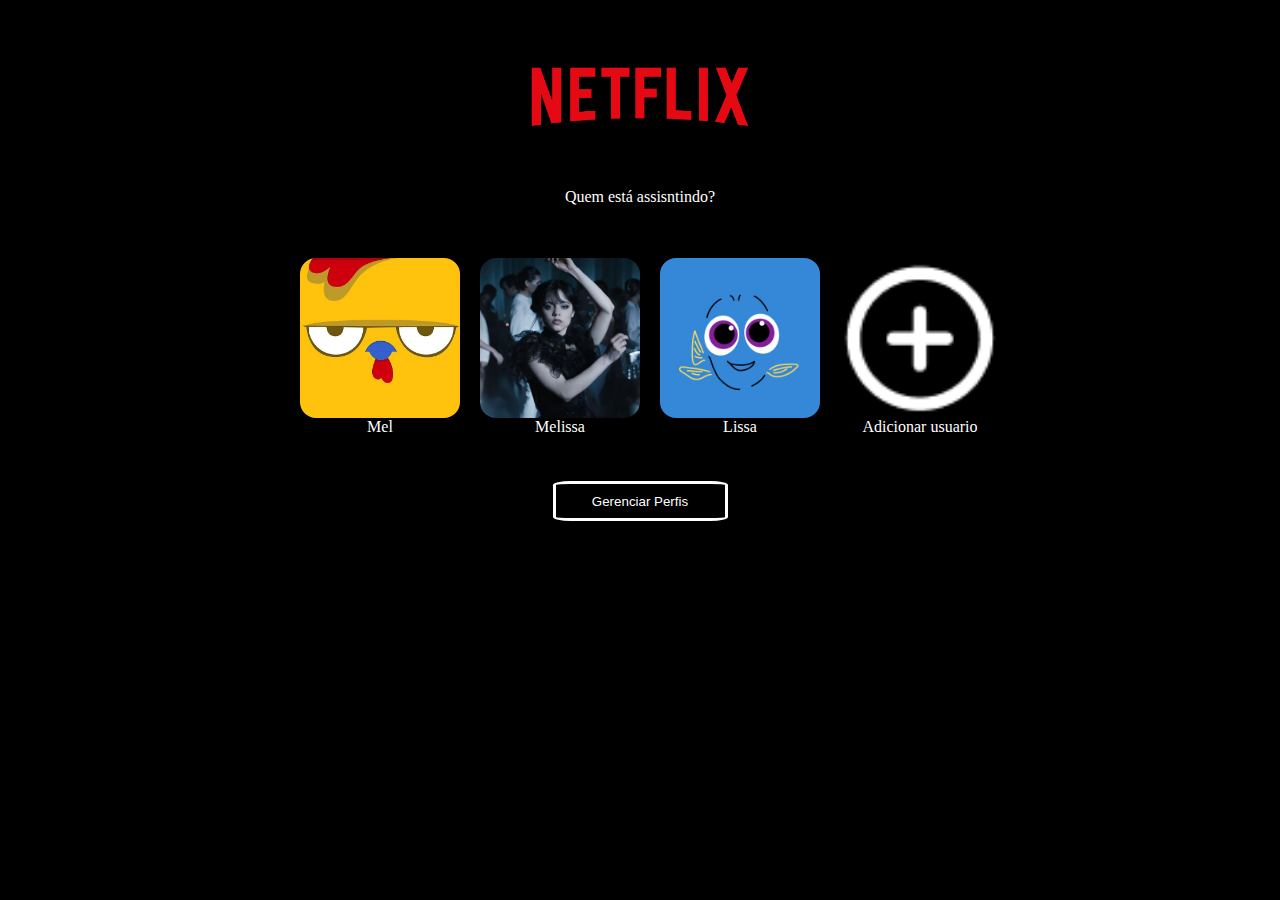
<file: index.html>
<!DOCTYPE html>
<html lang="pt-br">
<head>
    <meta charset="UTF-8">
    <meta http-equiv="X-UA-Compatible" content="IE=edge">
    <meta name="viewport" content="width=device-width, initial-scale=1.0">
    <title>Netflix</title>
    <link rel="stylesheet" href="estilo.css">
</head>
<body>
    <main class="container">
        <header>
            <img src="./img/netflix.png" alt="logo kenzieflix" height="150" >
        </header>
        <section>
            <p>Quem está assisntindo?</p>
            <div class="perfis">
                <div id="perfil1">
                <img src="./img/‘2018 Netflix Chicken profile icon’ by Norbert-Sloth.jpg" alt="personagem galinha" height="160" width="160" id="img1">
                <label for="img1">Mel</label>
                </div>
                <div id="perfil2">
                    <img src="./img/download.jpg" alt="personagem Wandinha" height="160" width="160" id="img2">
                    <label for="img2">Melissa</label>
                </div>
                <div id="perfil3">
                    <img src="./img/Projects.jpg" alt="personagem dory" height="160" width="160" id="img3">
                    <label for="img3">Lissa</label>
                </div>
                <div id="perfil4">
                    <img src="./img/plus.png" alt="adicionar-usuario" height="160" width="160" id="img4">
                    <label for="img4">Adicionar usuario</label>
                </div>
            </div>
            <div>
            <button id="botao">Gerenciar Perfis</button>
            </div>
        </section>

    </main>
</body>
</html>
</file>
<file: estilo.css>
body{
    background-color: black;
    color:white;
    text-align:center;
    display: flex;
    justify-content: center;

}
header{
    color:blue;
    margin: 10px;
}
p{
    margin-bottom: 6%;
}
.perfis{
    display:flex;
    max-width:700px;
}
img{
    border-radius: 10%;
}
#perfil1{
    width: 160px;
    margin:10px;
    display: flex;
    flex-direction: column;
}
#perfil1 :hover{
   border:white solid 2px;
}
#perfil2{
    width: 160px;
    margin:10px;
    display: flex;
    flex-direction: column;
}
#perfil2 :hover{
    border:white solid 2px;
 }
#perfil3{
    width: 160px;
    margin:10px;
    display: flex;
    flex-direction: column;
}
#perfil3 :hover{
    border:white solid 2px;
 }
#perfil4{
    width: 160px;
    margin:10px;
    display: flex;
    flex-direction: column;
}
#perfil4 :hover{
    border:white solid 2px;
 }
#botao{
    background-color: black;
    color:white;
    border: solid;
    border-radius: 10%;
    width:25%;
    height:40px;
    margin:5%;
}
#botao:hover{
    background-color:white;
    color:black;
 }
</file>
